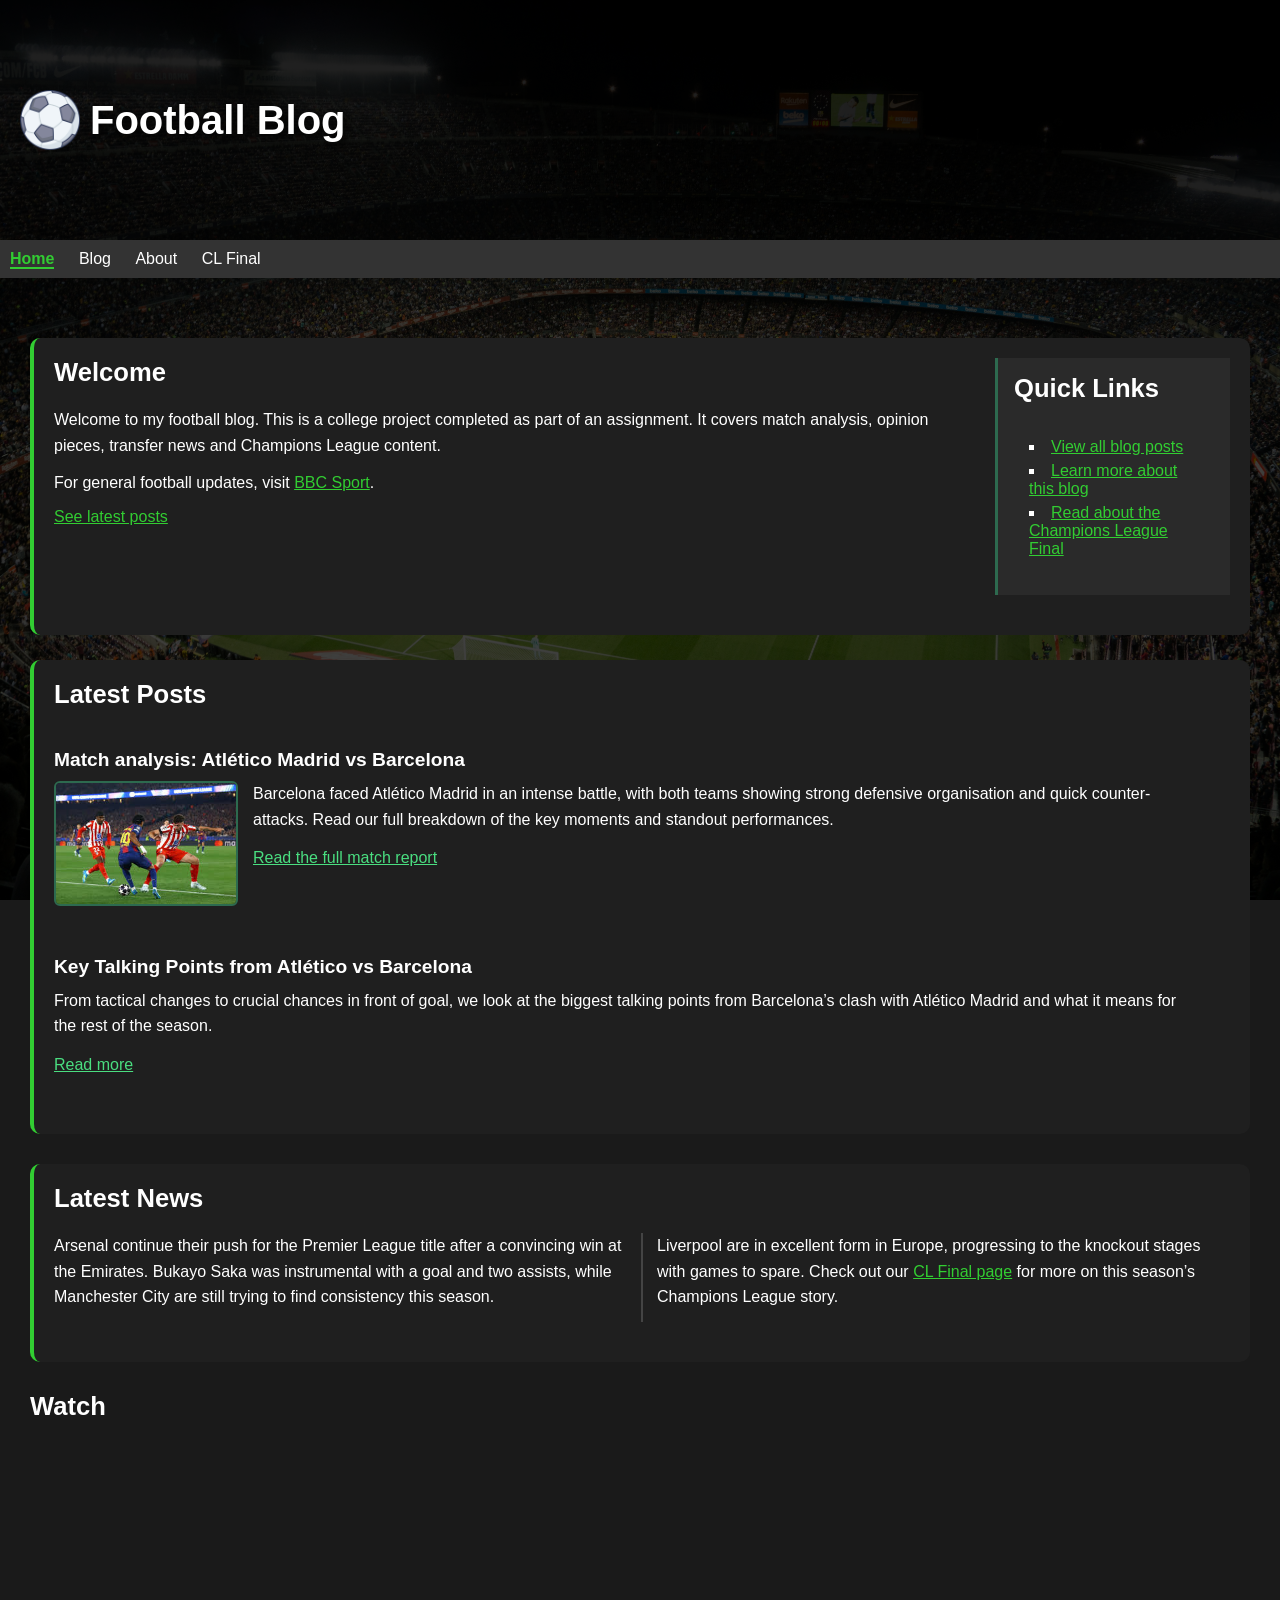
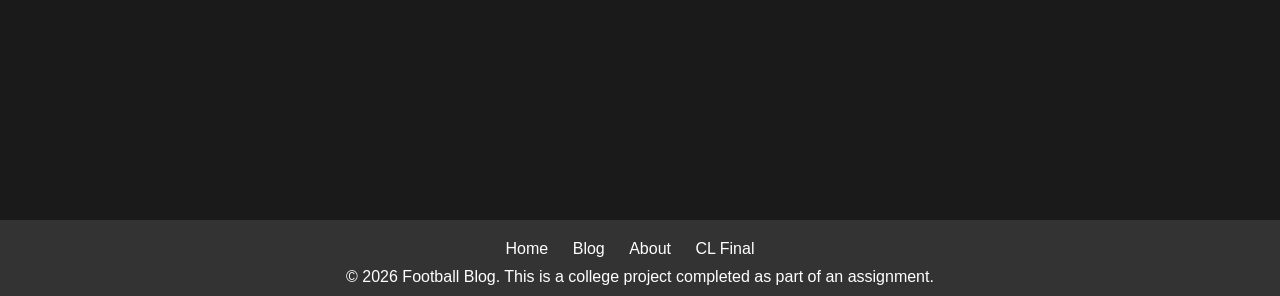
<file: index.html>
<!DOCTYPE html>
<html lang="en">

<head>
    <meta charset="UTF-8">
    <meta name="viewport" content="width=device-width, initial-scale=1.0">
    <meta name="description" content="A football blog covering match reviews, opinions and news">
    <meta name="keywords" content="football, blog, match reviews, Premier League, Champions League">
    <title>Football Blog - Home</title>
    <link rel="stylesheet" href="styles/style.css">
    <link rel="icon" href="images/favicon.ico" type="image/x-icon">
</head>

<body>

    <header>
        <img src="images/logo.png" alt="Football Blog Logo" class="site-logo">
        <h1>Football Blog</h1>
        
    </header>

    <nav>
        <ul>
            <li><a href="index.html" class="active">Home</a></li>
            <li><a href="blog.html">Blog</a></li>
            <li><a href="about.html">About</a></li>
            <li><a href="finals.html">CL Final</a></li>
        </ul>
    </nav>

    <main class="home-layout">

        <section class="content-box" id="welcome">
            <aside>
                <h2>Quick Links</h2>
                <ul class="content-list">
                    <li><a href="blog.html">View all blog posts</a></li>
                    <li><a href="about.html">Learn more about this blog</a></li>
                    <li><a href="finals.html">Read about the Champions League Final</a></li>
                </ul>
            </aside>
            <h2>Welcome</h2>
            <p>
                Welcome to my football blog. This is a college project completed as part of an assignment.
                It covers match analysis, opinion pieces, transfer news and Champions League content.
            </p>
            <p>
                For general football updates, visit
                <a href="https://www.bbc.com/sport/football" target="_blank" rel="noopener noreferrer">BBC Sport</a>.
            </p>
            <a href="#latest-posts">See latest posts</a>
        </section>

        <section class="content-box" id="latest-posts">
            <h2>Latest Posts</h2>

            <article class="home-post">
                <h3>Match analysis: Atlético Madrid vs Barcelona</h3>

                <img src="images/match.jpg" alt="Atlético Madrid vs Barcelona match" class="float-img">
                <p>
                    Barcelona faced Atlético Madrid in an intense battle, with both teams showing strong
                    defensive organisation and quick counter-attacks. Read our full breakdown of the key
                    moments and standout performances.
                </p>
                <a href="blog.html">Read the full match report</a>
            </article>

            <article class="home-post">
                <h3>Key Talking Points from Atlético vs Barcelona</h3>
                <p>
                    From tactical changes to crucial chances in front of goal, we look at the biggest
                    talking points from Barcelona’s clash with Atlético Madrid and what it means for
                    the rest of the season.
                </p>
                <a href="blog.html">Read more</a>
            </article>
        </section>

        <section class="content-box">
            <h2>Latest News</h2>
            <div class="columns">
                <p>
                    Arsenal continue their push for the Premier League title after a convincing win at the Emirates.
                    Bukayo Saka was instrumental with a goal and two assists, while Manchester City are still trying
                    to find consistency this season.
                </p>
                <p>
                    Liverpool are in excellent form in Europe, progressing to the knockout stages with games to spare.
                    Check out our <a href="finals.html">CL Final page</a> for more on this season’s Champions League story.
                </p>
            </div>
        </section>


        <!-- embedded YouTube video -->
        <section>
            <h2>Watch</h2>
            <div class="video-container">
                <iframe
                    src="https://www.youtube.com/embed/KrfgAfsR5eM?si=XnVU9Jk4r5cMzMwO"
                    title="Football Highlights"
                    allowfullscreen>
                </iframe>
            </div>
        </section>

    </main>

    <footer>
        <nav>
            <ul>
                <li><a href="index.html">Home</a></li>
                <li><a href="blog.html">Blog</a></li>
                <li><a href="about.html">About</a></li>
                <li><a href="finals.html">CL Final</a></li>
            </ul>
        </nav>
        <p>&copy; 2026 Football Blog. This is a college project completed as part of an assignment.</p>
    </footer>
</body>

</html>
</file>
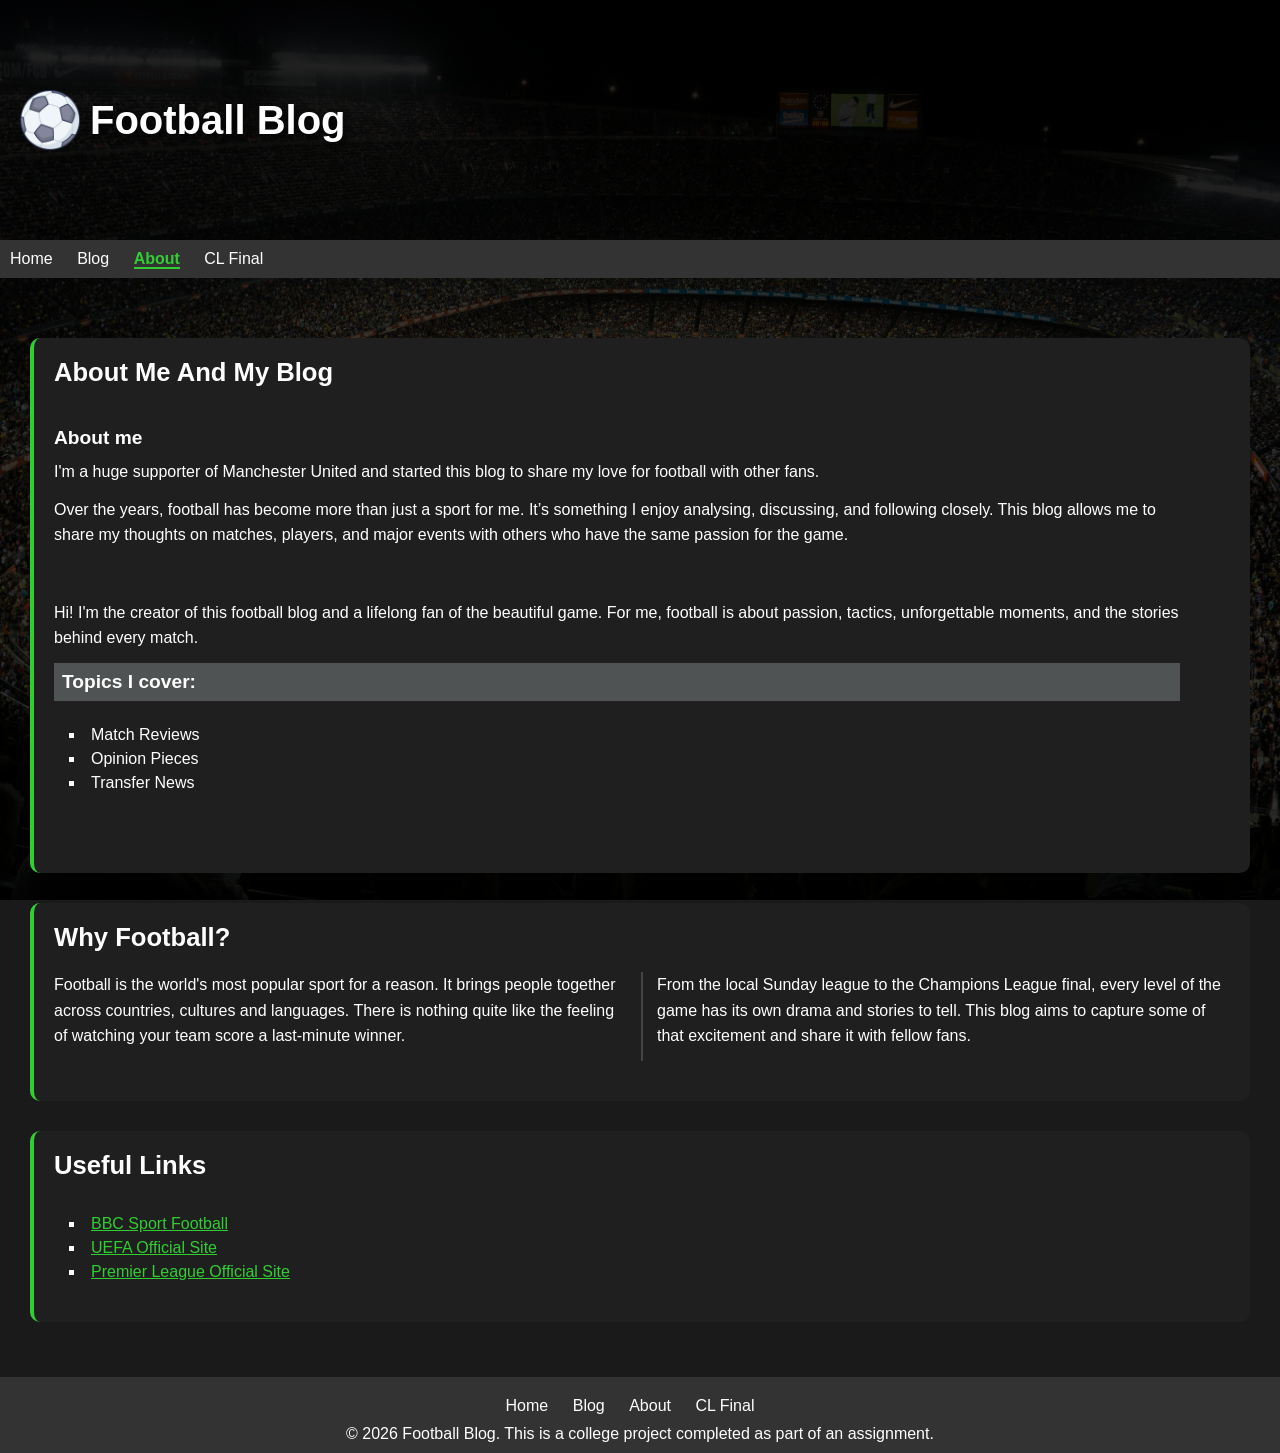
<file: about.html>
<!DOCTYPE html>
<html lang="en">

<head>
    <meta charset="UTF-8">
    <meta name="viewport" content="width=device-width, initial-scale=1.0">
    <meta name="description" content="About this football blog and its creator">
    <meta name="keywords" content="football, blog, about, Premier League, Champions League">
    <title>Football Blog - About</title>
    <link rel="stylesheet" href="styles/style.css">
    <link rel="icon" href="images/favicon.ico" type="image/x-icon">
</head>

<body>

    <header>
        <img src="images/logo.png" alt="Football Blog Logo" class="site-logo">
        <h1>Football Blog</h1>
    </header>

    <nav>
        <ul>
            <li><a href="index.html">Home</a></li>
            <li><a href="blog.html">Blog</a></li>
            <li><a href="about.html" class="active">About</a></li>
            <li><a href="finals.html">CL Final</a></li>
        </ul>
    </nav>

    <main class="about-layout">

        <div class="about-main">
            <section class="content-box">
                <h2>About Me And My Blog</h2>

                <article>
                    <h3>About me</h3>
                    <p>I'm a huge supporter of Manchester United and started this blog to share my love for football with other fans.</p>
                    <p>Over the years, football has become more than just a sport for me. It’s something I enjoy analysing, discussing, and following closely. This blog allows me to share my thoughts on matches, players, and major events with others who have the same passion for the game.</p>
                </article>

                <article>
                    <p>
                        Hi! I'm the creator of this football blog and a lifelong fan of the beautiful game.
                        For me, football is about passion, tactics, unforgettable moments, and the stories behind every match.
                        </p>

                    <h3 style="background-color: #8f979670; padding: 8px;">Topics I cover:</h3>
                    <ul class="content-list">
                        <li>Match Reviews</li>
                        <li>Opinion Pieces</li>
                        <li>Transfer News</li>
                    </ul>
                </article>
            </section>

            <section class="content-box">
                <h2>Why Football?</h2>
                <div class="columns">
                    <p>
                        Football is the world's most popular sport for a reason. It brings people
                        together across countries, cultures and languages. There is nothing quite
                        like the feeling of watching your team score a last-minute winner.
                    </p>
                    <p>
                        From the local Sunday league to the Champions League final, every level
                        of the game has its own drama and stories to tell. This blog aims to
                        capture some of that excitement and share it with fellow fans.
                    </p>
                </div>
            </section>

            <section class="content-box">
                <h2>Useful Links</h2>
                <ul class="content-list">
                    <li><a href="https://www.bbc.com/sport/football" target="_blank" rel="noopener noreferrer">BBC Sport Football</a></li>
                    <li><a href="https://www.uefa.com" target="_blank" rel="noopener noreferrer">UEFA Official Site</a></li>
                    <li><a href="https://www.premierleague.com" target="_blank" rel="noopener noreferrer">Premier League Official Site</a></li>
                </ul>
            </section>
        </div>

    </main>

    <footer>
        <nav>
            <ul>
                <li><a href="index.html">Home</a></li>
                <li><a href="blog.html">Blog</a></li>
                <li><a href="about.html">About</a></li>
                <li><a href="finals.html">CL Final</a></li>
            </ul>
        </nav>
        <p>&copy; 2026 Football Blog. This is a college project completed as part of an assignment.</p>
    </footer>
</body>

</html>
</file>
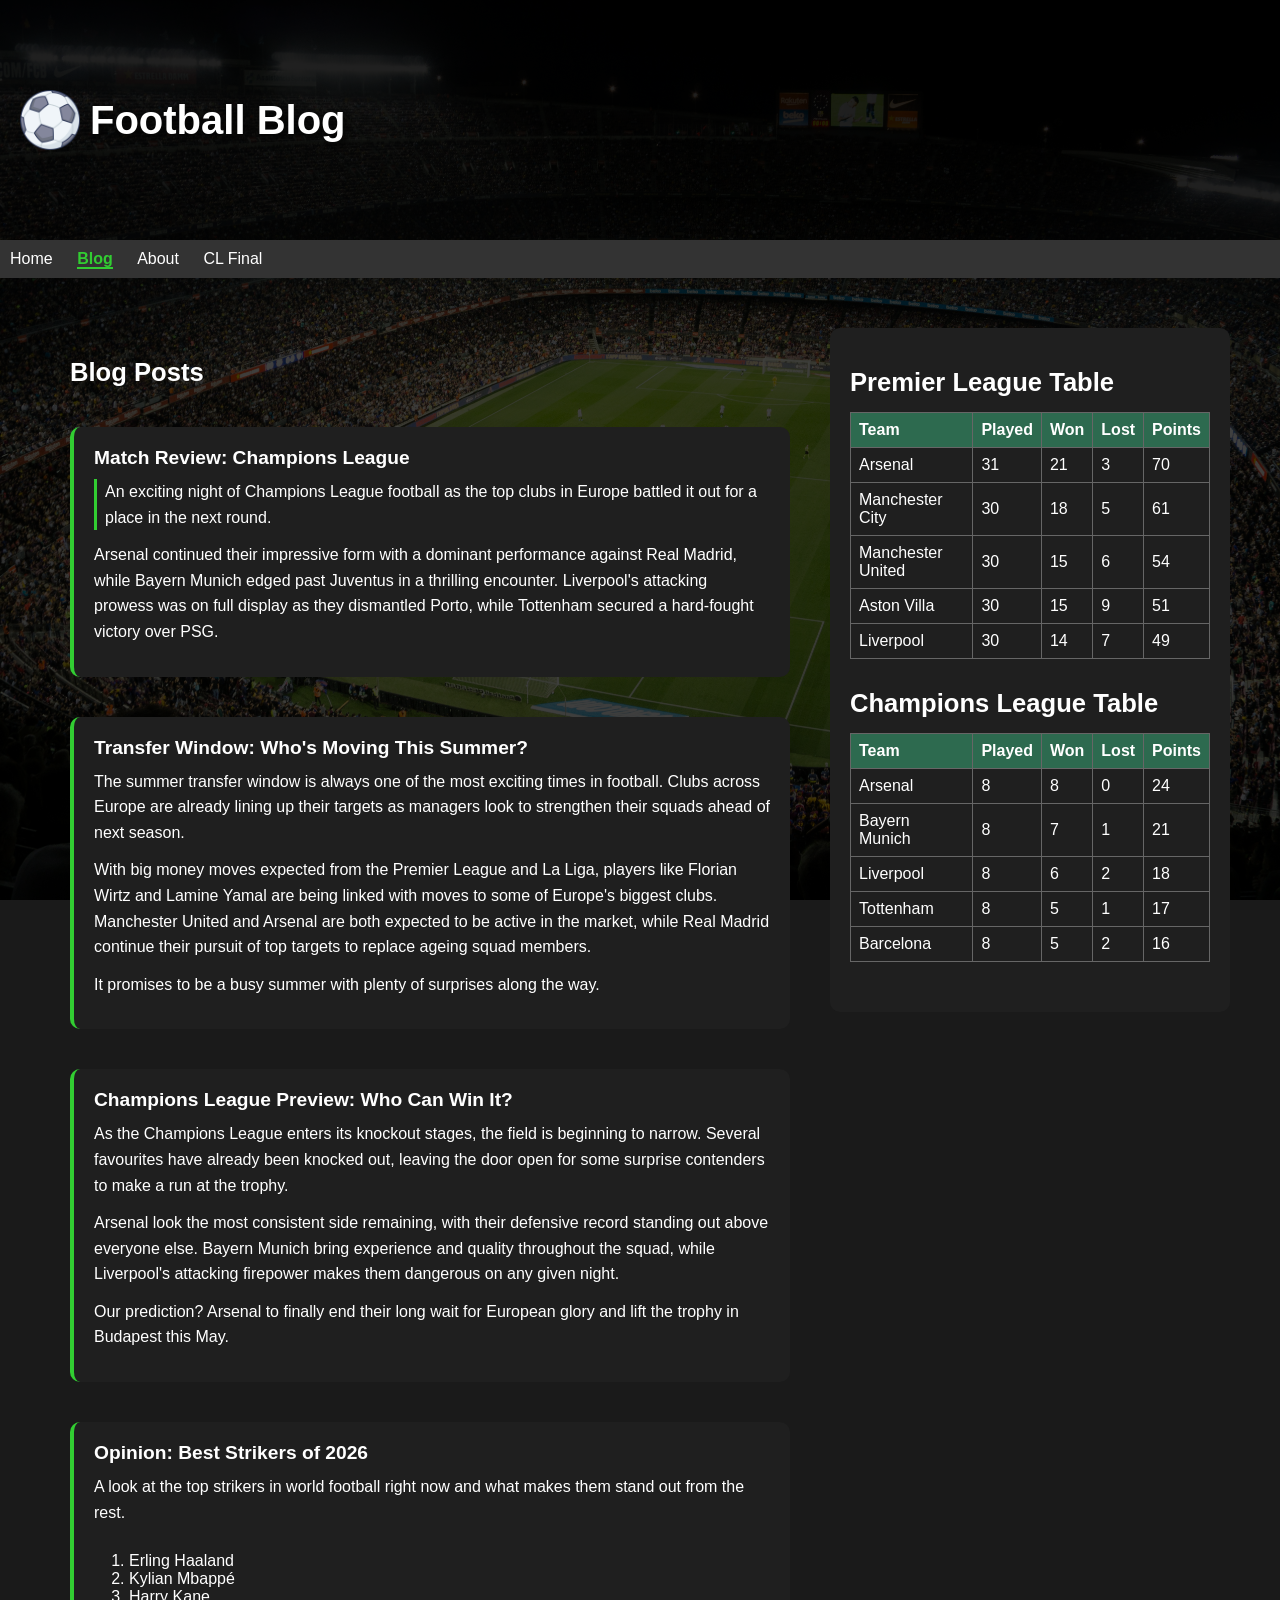
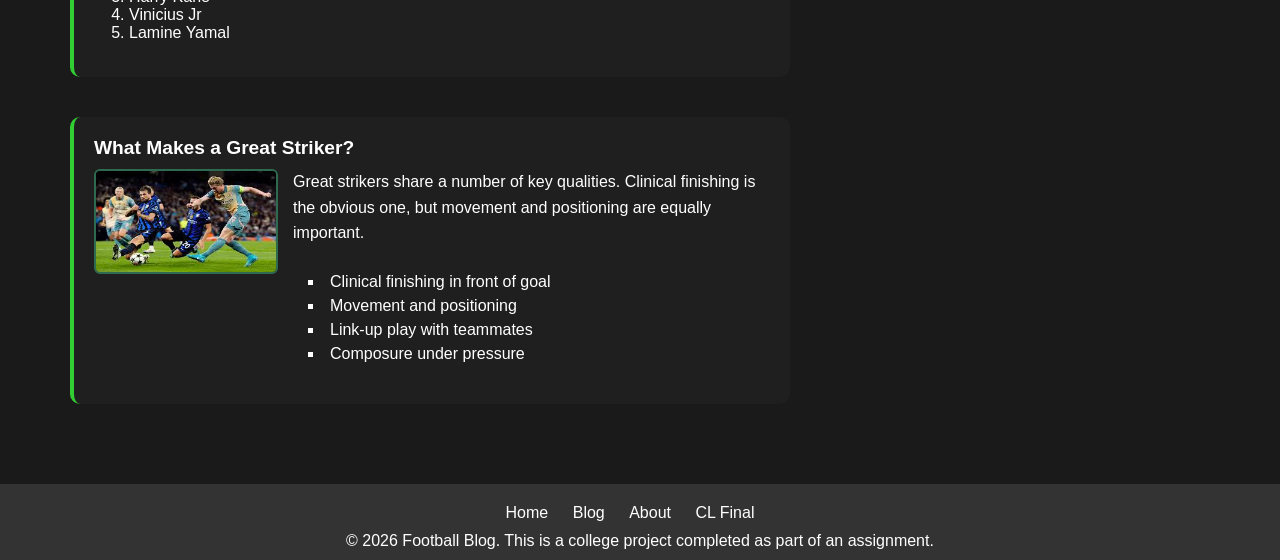
<file: blog.html>
<!DOCTYPE html>
<html lang="en">

<head>
    <meta charset="UTF-8">  
    <meta name="viewport" content="width=device-width, initial-scale=1.0">
    <meta name="description" content="Football blog posts including match reviews and opinion pieces">
    <meta name="keywords" content="football, blog, match reviews, Premier League, Champions League">
    <title>Football Blog - Blog</title>
    <link rel="stylesheet" href="styles/style.css">
    <link rel="icon" href="images/favicon.ico" type="image/x-icon">
</head>

<body>

    <header>
        <img src="images/logo.png" alt="Football Blog Logo" class="site-logo">
        <h1>Football Blog</h1>
    </header>

    <nav>
        <ul>
            <li><a href="index.html">Home</a></li>
            <li><a href="blog.html" class="active">Blog</a></li>
            <li><a href="about.html">About</a></li>
            <li><a href="finals.html">CL Final</a></li>
        </ul>
    </nav>

    <main>
        <div class="blog-layout">

            <div class="blog-posts">
                <section>
                    <h2>Blog Posts</h2>

                    <article>
                        <h3>Match Review: Champions League</h3>
                        <!-- inline styling example -->
                        <p style="border-left: 3px solid limegreen; padding-left: 8px;">An exciting night of Champions League football as the top clubs in Europe battled it out for a place in the next round.</p>
                        <p>Arsenal continued their impressive form with a dominant performance against Real Madrid, while Bayern Munich edged past Juventus in a thrilling encounter. Liverpool's attacking prowess was on full display as they dismantled Porto, while Tottenham secured a hard-fought victory over PSG.</p>
                    </article>

                    <article>
                        <h3>Transfer Window: Who's Moving This Summer?</h3>
                        <p>The summer transfer window is always one of the most exciting times in football. 
                            Clubs across Europe are already lining up their targets as managers look to 
                            strengthen their squads ahead of next season.</p>
                        <p>With big money moves expected from the Premier League and La Liga, players like 
                            Florian Wirtz and Lamine Yamal are being linked with moves to some of Europe's 
                            biggest clubs. Manchester United and Arsenal are both expected to be active in 
                            the market, while Real Madrid continue their pursuit of top targets to replace 
                            ageing squad members.</p>
                        <p>It promises to be a busy summer with plenty of surprises along the way.</p>
                    </article>

                    <article>
                        <h3>Champions League Preview: Who Can Win It?</h3>
                        <p>As the Champions League enters its knockout stages, the field is beginning to 
                            narrow. Several favourites have already been knocked out, leaving the door open 
                            for some surprise contenders to make a run at the trophy.</p>
                        <p>Arsenal look the most consistent side remaining, with their defensive record 
                            standing out above everyone else. Bayern Munich bring experience and quality 
                            throughout the squad, while Liverpool's attacking firepower makes them dangerous 
                            on any given night.</p>
                        <p>Our prediction? Arsenal to finally end their long wait for European glory and 
                            lift the trophy in Budapest this May.</p>
                    </article>

                    <article>
                        <h3>Opinion: Best Strikers of 2026</h3>
                        <p>A look at the top strikers in world football right now and what makes them stand out from the rest.</p>
                        <ol>
                            <li>Erling Haaland</li>
                            <li>Kylian Mbappé</li>
                            <li>Harry Kane</li>
                            <li>Vinicius Jr</li>
                            <li>Lamine Yamal</li>
                        </ol>
                    </article>

                    <article>
                        <h3>What Makes a Great Striker?</h3>
                        <!-- image floated left so text wraps around it -->
                        <img src="images/striker.jpg" alt="Football striker" class="float-img">
                        <p>Great strikers share a number of key qualities. Clinical finishing is the
                            obvious one, but movement and positioning are equally important.</p>
                        <!-- unordered list with class selector -->
                        <ul class="content-list">
                            <li>Clinical finishing in front of goal</li>
                            <li>Movement and positioning</li>
                            <li>Link-up play with teammates</li>
                            <li>Composure under pressure</li>
                        </ul>
                    </article>

                </section>
            </div>

            <div class="blog-sidebar">
                <section id="pl-table">
                    <h2>Premier League Table</h2>
                    <table>
                        <tr>
                            <th>Team</th>
                            <th>Played</th>
                            <th>Won</th>
                            <th>Lost</th>
                            <th>Points</th>
                        </tr>
                        <tr>
                            <td>Arsenal</td>
                            <td>31</td>
                            <td>21</td>
                            <td>3</td>
                            <td>70</td>
                        </tr>
                        <tr>
                            <td>Manchester City</td>
                            <td>30</td>
                            <td>18</td>
                            <td>5</td>
                            <td>61</td>
                        </tr>
                        <tr>
                            <td>Manchester United</td>
                            <td>30</td>
                            <td>15</td>
                            <td>6</td>
                            <td>54</td>
                        </tr>
                        <tr>
                            <td>Aston Villa</td>
                            <td>30</td>
                            <td>15</td>
                            <td>9</td>
                            <td>51</td>
                        </tr>
                        <tr>
                            <td>Liverpool</td>
                            <td>30</td>
                            <td>14</td>
                            <td>7</td>
                            <td>49</td>
                        </tr>
                    </table>
                </section>

                <section>
                    <h2>Champions League Table</h2>
                    <table>
                        <tr>
                            <th>Team</th>
                            <th>Played</th>
                            <th>Won</th>
                            <th>Lost</th>
                            <th>Points</th>
                        </tr>
                        <tr>
                            <td>Arsenal</td>
                            <td>8</td>
                            <td>8</td>
                            <td>0</td>
                            <td>24</td>
                        </tr>
                        <tr>
                            <td>Bayern Munich</td>
                            <td>8</td>
                            <td>7</td>
                            <td>1</td>
                            <td>21</td>
                        </tr>
                        <tr>
                            <td>Liverpool</td>
                            <td>8</td>
                            <td>6</td>
                            <td>2</td>
                            <td>18</td>
                        </tr>
                        <tr>
                            <td>Tottenham</td>
                            <td>8</td>
                            <td>5</td>
                            <td>1</td>
                            <td>17</td>
                        </tr>
                        <tr>
                            <td>Barcelona</td>
                            <td>8</td>
                            <td>5</td>
                            <td>2</td>
                            <td>16</td>
                        </tr>
                    </table>
                </section>
            </div>

        </div>
    </main>

    <footer>
        <nav>
            <ul>
                <li><a href="index.html">Home</a></li>
                <li><a href="blog.html">Blog</a></li>
                <li><a href="about.html">About</a></li>
                <li><a href="finals.html">CL Final</a></li>
            </ul>
        </nav>
        <p>&copy; 2026 Football Blog. This is a college project completed as part of an assignment.</p>
    </footer>
</body>

</html>
</file>
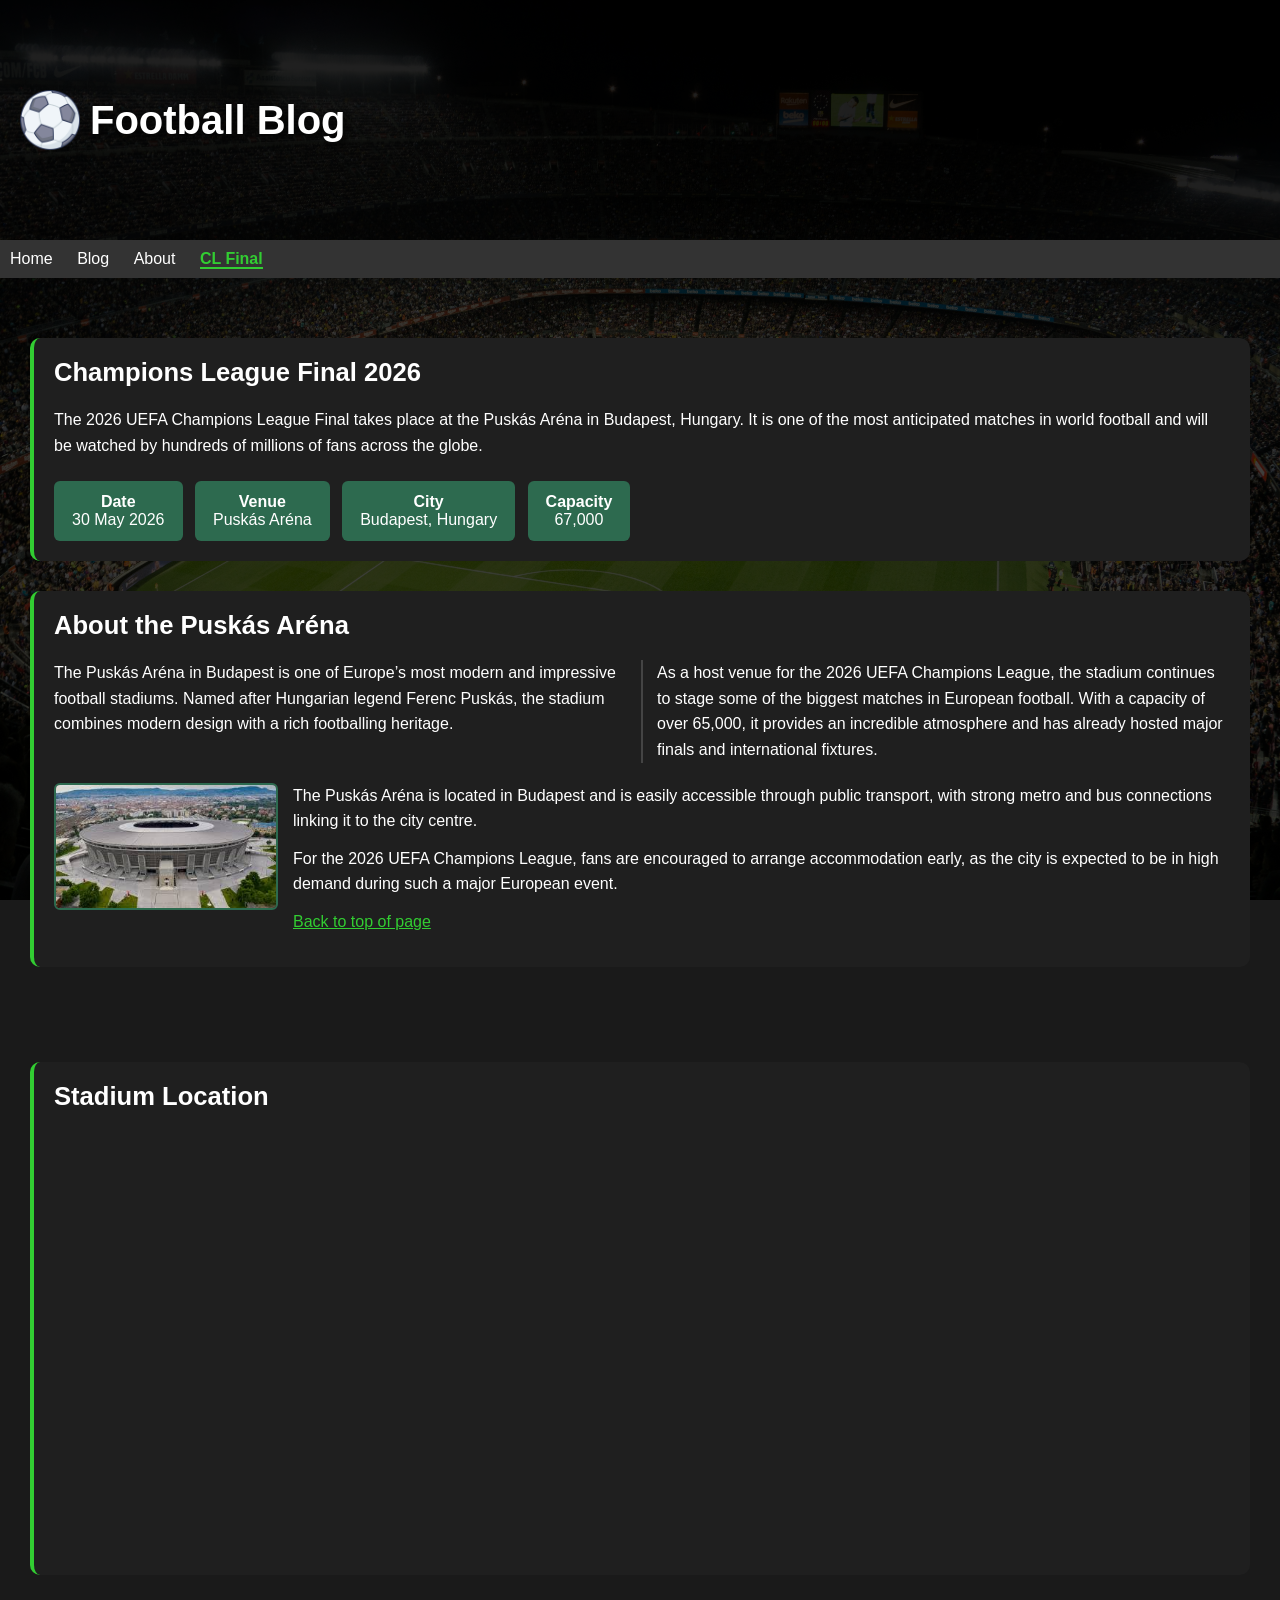
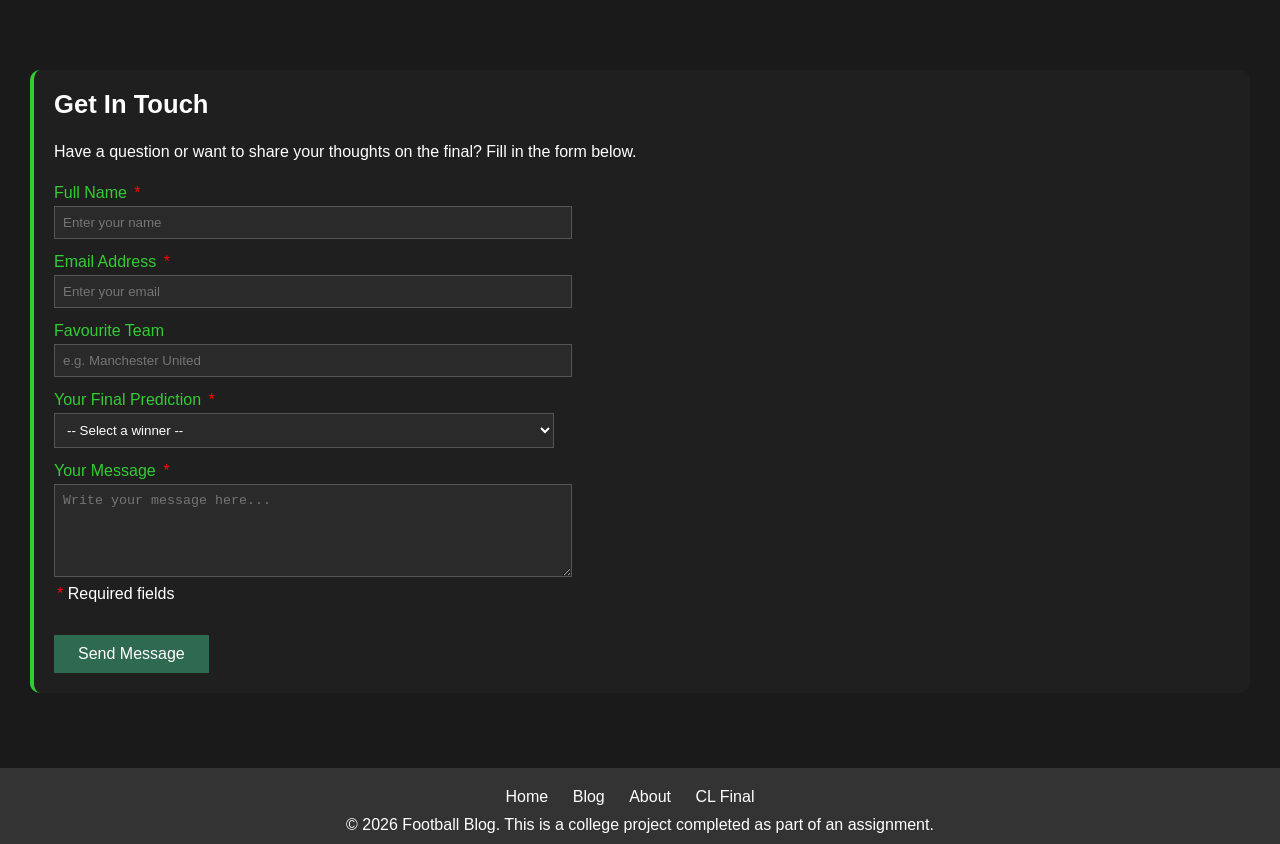
<file: finals.html>
<!DOCTYPE html>
<html lang="en">

<head>
    <meta charset="UTF-8">
    <meta name="viewport" content="width=device-width, initial-scale=1.0">
    <meta name="description" content="Champions League Final 2026 - venue info, stadium map">
    <meta name="keywords" content="Champions League final, UEFA, stadium, football, 2026">
    <title>Football Blog - CL Final</title>
    <link rel="stylesheet" href="styles/style.css">
    <link rel="icon" href="images/favicon.ico" type="image/x-icon">
</head>

<body id="top">

    <header>
        <img src="images/logo.png" alt="Football Blog Logo" class="site-logo">
        <h1>Football Blog</h1>
    </header>

    <nav>
        <ul>
            <li><a href="index.html">Home</a></li>
            <li><a href="blog.html">Blog</a></li>
            <li><a href="about.html">About</a></li>
            <li><a href="finals.html" class="active">CL Final</a></li>
        </ul>
    </nav>

    <main class="final-layout">

        <div class="final-main">
            <section id="final-info" class="content-box">
                <h2 class="highlight">Champions League Final 2026</h2>
                <p>
                    The 2026 UEFA Champions League Final takes place at the Puskás Aréna in Budapest, Hungary.
                    It is one of the most anticipated matches in world football and will be watched by
                    hundreds of millions of fans across the globe.
                </p>

                <div class="stats-row">
                    <div class="stat-box">
                        <strong>Date</strong><br>
                        30 May 2026
                    </div>
                    <div class="stat-box">
                        <strong>Venue</strong><br>
                        Puskás Aréna
                    </div>
                    <div class="stat-box">
                        <strong>City</strong><br>
                        Budapest, Hungary
                    </div>
                    <div class="stat-box">
                        <strong>Capacity</strong><br>
                        67,000
                    </div>
                </div>
            </section>

            <section class="content-box">
                <h2 class="highlight">About the Puskás Aréna</h2>

                <div class="columns">
                    <p>
                        The Puskás Aréna in Budapest is one of Europe’s most modern and impressive
                        football stadiums. Named after Hungarian legend Ferenc Puskás, the stadium
                        combines modern design with a rich footballing heritage.
                    </p>

                    <p>
                        As a host venue for the 2026 UEFA Champions League, the stadium continues
                        to stage some of the biggest matches in European football. With a capacity of
                        over 65,000, it provides an incredible atmosphere and has already hosted major
                        finals and international fixtures.
                    </p>
                </div>

                <img src="images/puskas.jpg" alt="Puskás Aréna stadium exterior" class="float-img">

                <p>
                    The Puskás Aréna is located in Budapest and is easily accessible through
                    public transport, with strong metro and bus connections linking it to the city centre.
                </p>

                <p>
                    For the 2026 UEFA Champions League, fans are encouraged to arrange accommodation
                    early, as the city is expected to be in high demand during such a major European event.
                </p>

                <p><a href="#top">Back to top of page</a></p>
            </section>
        </div>

        <!-- GOOGLE MAPS EMBED - Puskás Aréna, Budapest -->
        <section class="content-box full-width-section">
            <h2 class="highlight">Stadium Location</h2>
            <div class="map-container">
                <iframe
                    src="https://www.google.com/maps?q=Pusk%C3%A1s%20Ar%C3%A9na%2C%20Budapest&output=embed"
                    allowfullscreen=""
                    loading="lazy"
                    referrerpolicy="no-referrer-when-downgrade"
                    title="Puskás Aréna location on Google Maps">
                </iframe>
            </div>
        </section>
    

        <aside class="final-sidebar">
            <section class="content-box">
                <h2 class="highlight">Get In Touch</h2>
                <p>Have a question or want to share your thoughts on the final? Fill in the form below.</p>

                <form action="http://example.com" method="get">
                    <label for="name">Full Name <span class="required">*</span></label>
                    <input type="text" id="name" name="name" placeholder="Enter your name" required>

                    <label for="email">Email Address <span class="required">*</span></label>
                    <input type="email" id="email" name="email" placeholder="Enter your email" required>

                    <label for="team">Favourite Team</label>
                    <input type="text" id="team" name="team" placeholder="e.g. Manchester United">

                    <label for="prediction">Your Final Prediction <span class="required">*</span></label>
                    <select id="prediction" name="prediction" required>
                        <option value="">-- Select a winner --</option>
                        <option value="arsenal">Arsenal</option>
                        <option value="liverpool">Liverpool</option>
                        <option value="barcelona">Barcelona</option>
                        <option value="real-madrid">Real Madrid</option>
                        <option value="bayern">Bayern Munich</option>
                        <option value="other">Other</option>
                    </select>

                    <label for="message">Your Message <span class="required">*</span></label>
                    <textarea id="message" name="message" rows="5" placeholder="Write your message here..." required></textarea>

                    <p><span class="required">*</span> Required fields</p>

                    <button type="submit">Send Message</button>
                </form>
            </section>
        </aside>

    </main>

    <footer>
        <nav>
            <ul>
                <li><a href="index.html">Home</a></li>
                <li><a href="blog.html">Blog</a></li>
                <li><a href="about.html">About</a></li>
                <li><a href="finals.html">CL Final</a></li>
            </ul>
        </nav>
        <p>&copy; 2026 Football Blog. This is a college project completed as part of an assignment.</p>
    </footer>

</body>
</html>
</file>
<file: styles/style.css>
/* Basic reset - removes default spacing */
* {
    margin: 0;
    padding: 0;
}

/* Body - background and font */
body {
    background-color: #1a1a1a;
    background-image: url("../images/pitch2.jpg"); /* your image */
    background-size: cover;
    background-position: center;
    background-attachment: fixed;
    color: white;
    font-family: 'Segoe UI', Tahoma, Geneva, Verdana, sans-serif;
}

#welcome {
    overflow: hidden;
}

#welcome aside {
    float: right;
    width: 200px;
    padding: 16px;
    background-color: #2a2a2a;
    border-left: 3px solid #2d6a4f;
    margin-left: 20px;
}

body::before {
    content: "";
    position: fixed;
    top: 0;
    left: 0;
    width: 100%;
    height: 100%;
    background-color: rgba(0, 0, 0, 0.75 ); /* controls darkness */
    z-index: -1;
}
/* Header */
header {
    height: 200px;
    padding: 20px;
    display: flex; 
    align-items: center;
    background-color: rgba(0, 0, 0, 0.5); /* Semi-transparent background for better text visibility */
}

header h1{
    color: white;
    text-shadow: 3px 3px 10px black; /*Horizontal, Vetical, Blur amount, Colour*/
    font-size: 2.5em;
}

section {
    margin-top: 30px;
    margin-bottom: 30px;
}

h2 {
    font-size: 1.6em;
    margin-bottom: 20px;
    color: white;
}

h3 {
    font-size: 1.2em;
    margin-bottom: 8px;
    color: white;
}

h4 {
    font-size: 1em;
    margin-bottom: 8px;
    color: white;
}

a{
    color: limegreen; /*colour of the links*/
    text-decoration:underline ;
}

a:hover{
    color: white; /*makes the links go white when hovered over*/
}

nav {
    background-color: #333;
    padding: 10px;
}

nav ul {
    list-style: none;
}

nav ul li {
    display: inline;
    margin-right: 20px;
}

nav ul li a {
    color: white;
    text-decoration: none;
}

/* Main content */
main {
    padding: 20px;
    padding-left: 40px ;
   
}

article{
    margin-top: 40px;
    margin-bottom: 40px ; 
    padding-right: 50px;
    overflow: hidden; /* Ensures content doesn't overflow when using floats */
}

article h3 {
    margin-bottom: 10px;
}

article p {
    margin-bottom: 10px;
}

article a {
    display: inline-block;
    margin-top: 5px;
    color: #4ade80;
}

aside{
    margin-bottom: 20px;
}

table {
    border-collapse: collapse;
    width: 50%;
    margin-top: 10px;
}

th, td {
    border: 1px solid white;
    padding: 8px 12px;
    text-align: left;
}

th {
    background-color: #2d6a4f;
}

ol{
    padding: 15px;
}


footer {
    background-color: #333;
    color: white;
    padding: 10px;
    text-align: center;
}

/* Active nav link - shows which page you are on */
nav ul li a.active {
    color: limegreen;
    font-weight: bold;
    border-bottom: 2px solid limegreen;
}

nav ul li a:hover {
    color: limegreen;
}

/* Logo image in header */
.site-logo {
    width: 60px;
    height: 60px;
    vertical-align: middle;
    margin-right: 10px;
}

/* Float image left so text wraps around it */
.float-img {
    float: left;
    margin-right: 15px;
    margin-bottom: 10px;
    width: 180px;
    border-radius: 6px;
    border: 2px solid #2d6a4f;
}

/* Unordered content list */
ul.content-list {
    padding: 15px;
    list-style-type: square;
    overflow: hidden; /* Ensures content doesn't overflow when using floats */
    list-style-position: inside; /* Moves bullet points inside the padding area */
}

ul.content-list li {
    margin-bottom: 6px;
}

/* CSS columns - newspaper style layout */
.columns {
    column-count: 2;
    column-gap: 30px;
    column-rule: 2px solid #444;
    margin-top: 20px;
    margin-bottom: 20px;
}

/* Video embed */
.video-container {
    margin-top: 20px;
    margin-bottom: 20px;
}

.video-container iframe {
    width: 560px;
    height: 315px;
    border: none;
}

/* Google Maps embed */
.map-container {
    margin-top: 20px;
    margin-bottom: 20px;
}

.map-container iframe {
    width: 100%;
    height: 400px;
    border: none;
}
/* Required field marker on form */
.required {
    color: red;
    margin-left: 3px;
}

/* CL Final page layout */
.final-layout {
    max-width: 1400px;
    margin: 0 auto;
    padding: 30px;
    display: flex;
    gap: 40px;
    align-items: flex-start;
    flex-wrap: wrap;
}

.final-main {
    flex: 2;
    min-width: 0;
}

.final-sidebar {
    flex: 1;
    min-width: 300px;
}

.full-width-section {
    width: 100%;
}

.stats-row {
    margin-top: 15px;
}

.final-main .float-img {
    float: left;
    width: 220px;
    margin: 0 15px 10px 0;
    border-radius: 6px;
}

/* Make stat boxes wrap neatly */
.stat-box {
    display: inline-block;
    background-color: #2d6a4f;
    padding: 12px 18px;
    margin: 8px 8px 0 0;
    text-align: center;
    border-radius: 6px;
}

/* Final page form box */
.final-sidebar .content-box {
    border-left: 4px solid limegreen;
}


/* Contact form */
form {
    margin-top: 20px;
    max-width: 500px;
}

form label {
    display: block;
    margin-top: 14px;
    margin-bottom: 4px;
    color: limegreen;
}

form input,
form textarea,
form select {
    width: 100%;
    padding: 8px;
    background-color: #2a2a2a;
    color: white;
    border: 1px solid #555;
}

form input:focus,
form textarea:focus {
    border-color: limegreen;
    outline: none;
}

form button {
    margin-top: 16px;
    padding: 10px 24px;
    background-color: #2d6a4f;
    color: white;
    border: none;
    cursor: pointer;
    font-size: 16px;
}

form button:hover {
    background-color: limegreen;
    color: black;
}

/* ID selectors */
#latest-posts {
    margin-top: 20px;
}

#pl-table {
    margin-top: 20px;
}

/* Class selectors */
.highlight {
    color: white;
}


/* Home page layout */
.home-layout {
    max-width: 1400px;
    margin: 0 auto;
    padding: 30px;
}

.home-post {
    overflow: hidden;
}

.home-post h3 {
    margin-bottom: 10px;
}

.home-post p {
    margin-bottom: 10px;
    line-height: 1.6;
}
/* Blog layout */
.blog-layout {
    max-width: 1400px;
    margin: 0 auto;
    padding: 30px;
    display: flex;
    gap: 40px;
    align-items: flex-start;
}

.blog-posts {
    flex: 2;
}

.blog-posts h2{
    margin-bottom: 20px;
}

.blog-posts article {
    background-color: #1f1f1f;
    padding: 20px;
    margin-bottom: 25px;
    border-radius: 10px;
    border-left: 4px solid limegreen;
    
}

.blog-posts article h3 {
    margin-bottom: 10px;
    color: white;
}

.blog-posts article p {
    margin-bottom: 12px;
    line-height: 1.6;
}

.blog-posts article ol,
.blog-posts article ul {
    margin-top: 10px;
    margin-left: 20px;
}

/*right sidebar for recent posts, categories, etc. */
.blog-sidebar {
    flex: 1;
    background-color: #1f1f1f;
    padding: 20px;
    border-radius: 10px;
}

.blog-sidebar section {
    margin-bottom: 30px;
}

.blog-sidebar h2 {
    margin-bottom: 15px;
}

/* Tables */
.blog-sidebar table {
    width: 100%;
    border-collapse: collapse;
    margin-top: 10px;
}

.blog-sidebar th,
.blog-sidebar td {
    border: 1px solid #666;
    padding: 8px;
    text-align: left;
}

.blog-sidebar th {
    background-color: #2d6a4f;
    color: white;
}

/* About page layout */
.about-layout {
    max-width: 1400px;
    margin: 0 auto;
    padding: 30px;
    display: flex;
    gap: 40px;
    align-items: flex-start;
}

.about-main {
    flex: 2;
}

.about-sidebar {
    flex: 1;
}

.content-box {
    background-color: #1f1f1f;
    padding: 20px;
    margin-bottom: 25px;
    border-radius: 10px;
    border-left: 4px solid limegreen;
}

.content-box h3 {
    margin-bottom: 10px;
    color: white;
}

.content-box p {
    line-height: 1.6;
    margin-bottom: 12px;
}

.about-sidebar .content-box {
    border-left: 4px solid #2d6a4f;
}

.about-sidebar .stat-box {
    display: block;
    background-color: #2d6a4f;
    padding: 14px;
    margin-bottom: 12px;
    border-radius: 6px;
    text-align: center;
}

/* Responsive  */
@media screen and (max-width: 768px) {
    aside {
        width: 100%;
        box-sizing: border-box;
    }

    table {
        width: 100%;
    }

    .video-container iframe {
        width: 100%;
        height: 200px;
    }

    nav ul li {
        display: block;
        margin-bottom: 6px;
    }

    main {
        padding-left: 16px;
    }

    .columns {
        column-count: 1;
    }
}
/* Responsive */
@media screen and (max-width: 900px) {
    .final-layout {
        flex-direction: column;
    }

    .final-main,
    .final-sidebar,
    .full-width-section {
        width: 100%;
    }

    .final-main .float-img {
        float: none;
        display: block;
        margin: 0 auto 15px auto;
        width: 220px;
    }
}
</file>
